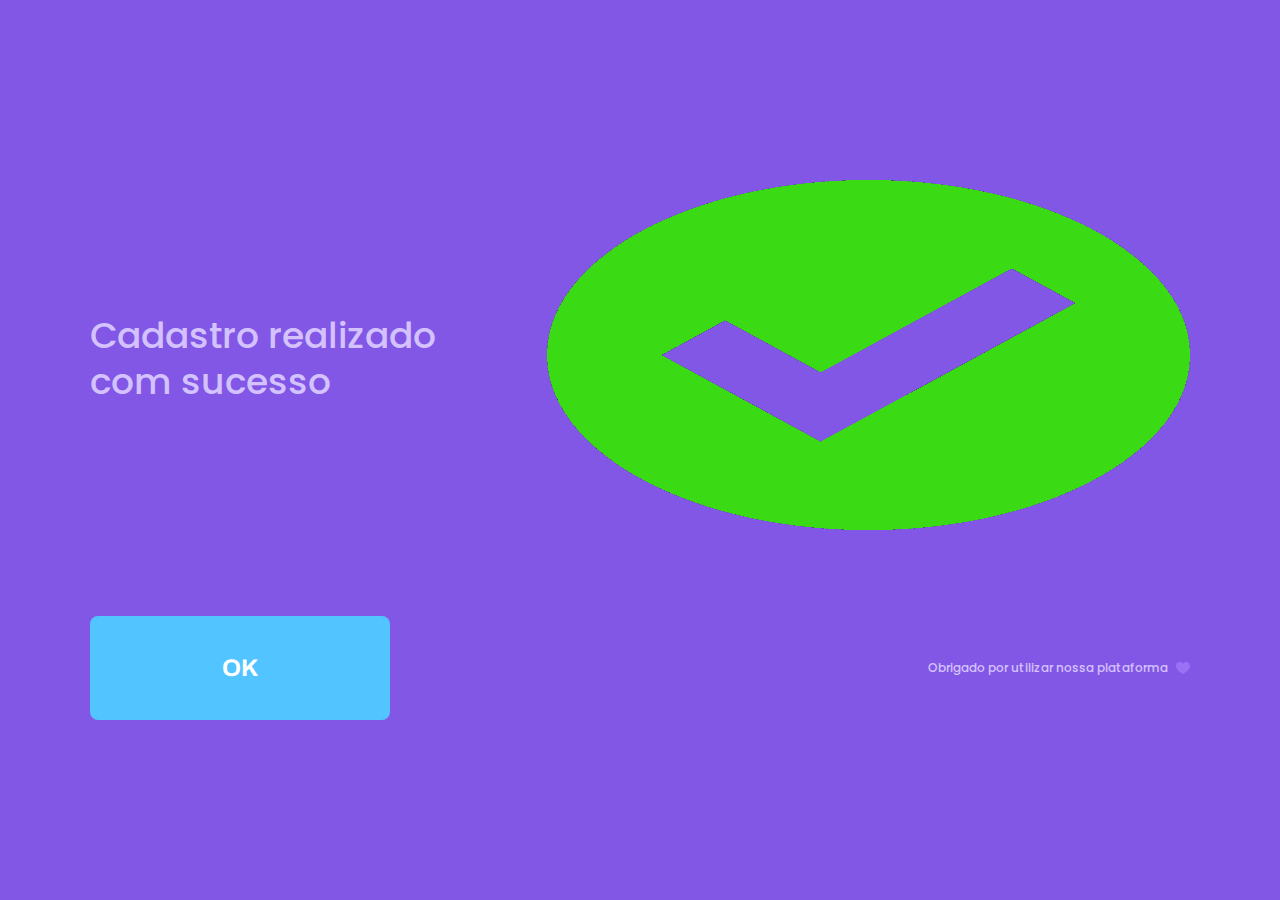
<file: end.html>
<!DOCTYPE html>
<html lang="pt-br">
<head>
    <meta charset="UTF-8">
    <meta name="viewport" content="width=device-width, initial-scale=1.0">
    <meta name="theme-color" content="#8257E5">


    <title>Gestão de Profissionais</title>

    <link rel="shortcut icon" href="./public/images/stam.png" type="image/png" >

    <!-- <link rel="shortcut icon" href="/public/images/favicon.png" type="image/png" > -->


    <style>
        /* Para acessar um atributo (tipo o class do h1) uso o . + nome do atributo */
        /* .red {
            color: red;
        } */
        /* Para acessar o id, ao invés do . uso #
        #page-landing {} */
    </style>

    <link rel="stylesheet" href="./public/styles/main.css">
    <link rel="stylesheet" href="./public/styles/page-landing.css">

    <link href="https://fonts.googleapis.com/css2?family=Archivo:wght@400;700&amp;family=Poppins:wght@400;600&amp;display=swap" rel="stylesheet">

</head>
<body id="page-landing">
    <!-- <h1 class="red">Proffy</h1> -->
    <!-- <h1 id="page-landing">Proffy</h1> -->

    <div id="container">
        <div class="logo-container">            
            <h2>Cadastro realizado com sucesso</h2>
        </div>

        <img class= "hero-image" src="./public/images/success.png" alt="Plataforma de Estudos">

        <div class="buttons-container">            

            <a class="give-classes" href="./index.html">
                OK
            </a>

        </div>

        <p class="total-connections">
            Obrigado por utilizar nossa plataforma
            <img src="./public/images/icons/purple-heart.svg" alt="Coração roxo">
        </p>

       

    </div>   
    
</body>
</html>
</file>
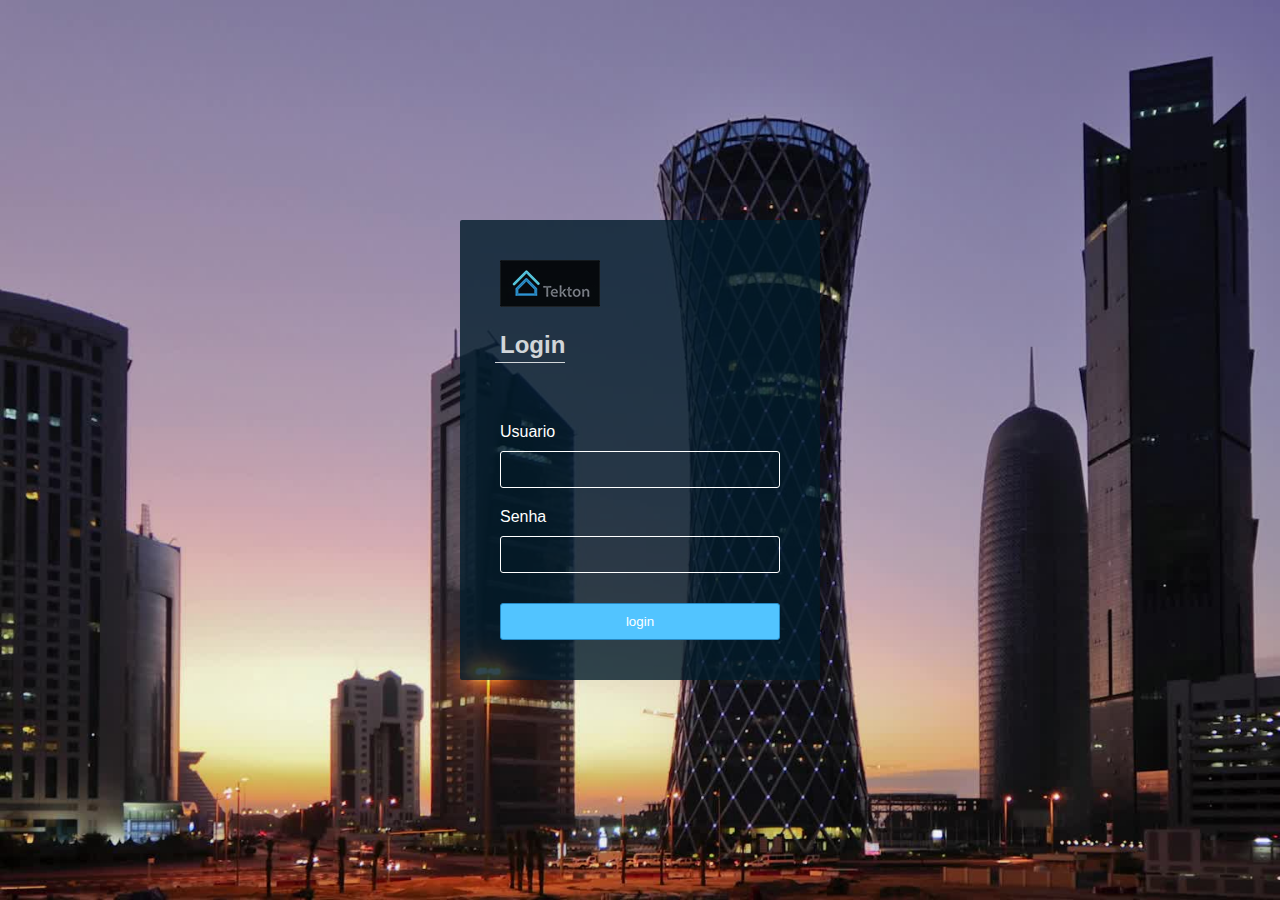
<file: login1.html>
<!DOCTYPE html>
<html lang="pt-br">
<head>
    <meta charset="UTF-8">
    <meta name="viewport" content="width=device-width, initial-scale=1.0">
  <!--  <link href="public/styles/style.css" rel="stylesheet"/>-->
    <link rel="stylesheet" href="public/styles/styleslogin.css">
    <title>Login gestão de profissionais</title>
    <link rel="shortcut icon" href="./public/images/logo.png" type="image/png" >

</head>
<body >
    <div id="login">
        <form class="card" action="index1.html">
            <div class="card-header">
                <img class="view" src="./public/images/logo2.jpg" alt="">
                <h2>Login</h2>
            </div>

            <div class="card-content">
                <div class="card-content-area">
                    <label for="usuario">Usuario</label>
                    <input type="text" id="usuario" autocomplete="off" required>
                </div>
            <div class="card-content-area">
                <label for="password">Senha</label>
                <input type="password" id="password" autocomplete="off" required>
            </div>
            </div>
            <div class="card-footer">
                <input type="submit" value="login" class="submit" >
            </div>
        </form>
    </div>
</body>
</html>
</file>
<file: public/styles/main.css>
/* CSS - Cascading Style Sheet - Página de Estilo em Cascata */

:root {
    --color-background:linear-gradient(rgba(0,0,0),rgb(38, 137, 196));
    --color-primary-lighter: #9871F5;
    --color-primary-light: #916BEA;
    --color-primary: #8257E5;
    --color-primary-dark: #774DD6;
    --color-primary-darker: #6842c2;
    --color-secondary: rgb(82, 196, 255);
    --color-secondary-dark: rgb(38, 137, 196);
    --color-title-in-primary: #FFFFFF;
    --color-text-in-primary: #D4C2FF;
    --color-text-title: #32264D;
    --color-text-complement: #9C98A6;
    --color-text-base: #6A6180;
    --color-line-in-white: #E6E6F0;
    --color-input-background: #F8F8FC;
    --color-button-text: #FFFFFF;
    --color-box-base: #FFFFFF;
    --color-box-footer: #FAFAFC;
    --color-small-info: #C1BCCC;

    /* Tamanho da fonte padrão: 16px - 100% - 1rem */
    font-size: 60%; /* controle das medidas rem (root element)- Relativo ao root*/
}

* {
    margin: 0;
    padding: 0;
    box-sizing: border-box;
}

html,
body {
    height: 100vh;
}

body {
    background: var(--color-background);
    /* font-size: 1rem; - rem: relativo ao root / em: relativo ao elemento-Pai */
    display: flex;
    align-items: center;
    justify-content: center;
}

body,
input,
button,
textarea {
    /* font: 500 1.6rem Poppins;  */
    font-weight: 500;
    font-family: Poppins;
    font-size: 1.6rem;
    color: var(--color-text-base)
}

#container {
    width: 90vw;  /*Independente do tamanho da tela(view) irá ocupar 90 */
    max-width: 700px;  /*Acima de 700px, não aumenta mais  */
}

@media (min-width: 700px) {
    :root {
        font-size: 62.5%;    /* Todo 1rem será relativo a 10px */
    }
}
</file>
<file: public/styles/page-landing.css>
#page-landing {
    background: var(--color-primary);


}

#page-landing #container {
    color: var(--color-text-in-primary);
}


.logo-container {
    text-align: center;
    margin-bottom: 3.2rem;
}

.logo-container h2 {
    font-weight: 500;
    font-size: 3.6rem;
    line-height: 4.6rem;
    margin-top: 0.8rem;
}

.logo-container img {
    height: 10rem;
}

.hero-image {
    width: 100%;
}

.buttons-container {
    display: flex;
    justify-content: center;
    margin: 3.2rem 0;
}

.buttons-container a {
    width: 30rem;
    height: 10.4rem;

    border-radius: 0.8rem;
    margin-right: 1.6rem;

    font: 700 2.4rem Archivo; 

    display: flex;
    align-items: center;
    justify-content: center;

    text-decoration: none;     /* Retira o underline do link */

    transition: background 0.2s ;

    color: var(--color-button-text);
}



.buttons-container a img {
    width: 4rem;
    margin-right: 2.4rem;
}

.buttons-container a.study {
    background: var(--color-primary-lighter);
}

.buttons-container a.study:hover {
    background: var(--color-primary-light);
}

.buttons-container a.give-classes {
    background: var(--color-secondary);
    margin-right: 0;

}

.buttons-container a.give-classes:hover {
    background: var(--color-secondary-dark);
}

.total-connections {
    font-size: 1.8rem;

    display: flex;
    align-items: center;
    justify-content: center;
}

.total-connections img {
    margin-left: 0.8rem;
}


@media (max-width: 699px) {
    :root {
        font-size: 40%;
    }
}

/* media-querry: Uma regra css que só será aplicada quando cumprir uma certa condição, ou seja, a regra CSS dentro do @media só acontece quando cumprir a condição dentro dos parênteses - ou seja, o width for maior que 1100px */

@media (min-width: 1100px) {
    #page-landing #container {
        max-width: 1100px;
        display: grid;
        grid-template-columns: 2fr 1fr 2fr;
        grid-template-rows: 350px 1fr;
        grid-template-areas: 
        "proffy image image"
        "button button texting";
        column-gap: 87px;
        row-gap: 86px;
    }

    .logo-container {
        grid-area: proffy;
        text-align: initial;
        align-self: center;
        margin:0;
    }

    .logo-container img {
        height: 127px;
    }

    .hero-image {
        grid-area: image;
        height: 350px;
    }

    .buttons-container {
        grid-area: button;
        justify-content: flex-start;
        margin: 0;
    }
    .total-connections {
        grid-area: texting;
        justify-self: end;
        font-size: 1.2rem;
    }
}
</file>
<file: public/styles/style.css>
*{
    margin: 0;
    padding: 0;
    box-sizing: border-box;
    font-family: Arial, Helvetica, sans-serif;

}

header{
    width: 100%;
    height: 100vh;
    background-image: linear-gradient(rgba(0, 0, 0, 1),rgb(0, 0, 0.7));
    background-position: center;
    background-size: cover;
}

a{
    text-decoration: none;
}

header .menu{
    position:absolute;
    width: 100%;
    display: flex;
    align-items: center;
    justify-content: space-between;
    padding: 40px;
}

header .menu li{
    display: inline-block;
}

header .menu a{
    color: white;
    padding: 8px 12px;
    border-radius: 3px;
    transition: 200ms;

}

header .menu .ativo, header .menu a:hover{
    color: white;
    background-color: rgb(82, 196, 255);
}

.principal{
    height: 100vh;
    display: flex;
    align-items: center;
    justify-content: center;
    flex-direction: column;
}

.principal h2{
    color: white;
    font-size: 45px;
}

.principal .links a{
    color: white;
    padding: 10px 18px;
    display: inline-block;
    border: 1px solid white;
    border-radius: 3px;
    margin-top: 20px;
    transition: 200ms;
}

.principal .links a:hover{
    color: rgb(38, 137, 196);
    background-color: rgb(82, 196, 255);
}
</file>
<file: public/styles/styleslogin.css>
body{
    padding: 0;
    margin: 0;
    /*background-color: #454d6d;*/
   /* background-color: rgb(19, 70, 100);*/
   background-image: url("../images/ground1.jpg");
   background-size: cover;
   
}

#login{
    display: flex;
    align-items: center;
    justify-content: center;
    height: 100vh;
    font-family: Arial, Helvetica, sans-serif;
}

.card{
    background-color: rgba(1, 27, 43, 0.8);
    padding: 40px;
    border-radius: 2px;
    width: 280px;
}

.card-header{
    padding-bottom: 50px;
    opacity: 0.8;
    color: #fff;
}

.card-header::after{
    content: "";
    width: 70px;
    height: 1px;
    background-color: #fff;
    display: block;
    margin-top: -17px;
    margin-left: -5px;
}

.card-content-area{
    display: flex;
    flex-direction: column;
    padding: 10px 0;
    color: white;
}

.card-content-area input{
    margin-top: 10px;
    padding:  10px;
    background-color: transparent;
    border: 1px solid white;
    border-radius: 3px;
    outline: none;
    color: #fff;
}

.card-footer{
    display: flex;
    flex-direction: column;
}

.card-footer .submit{
    /*width: 100%;
    height: 40px;
    background-color: rgb(82, 196, 255);
    border: 1px solid white;
    border-radius: 3px;
    color: #e1e1e1;
    margin: 10px 0;
    */
    background-color: rgb(82, 196, 255);
    color: white;
    padding: 10px 18px;
    display: inline-block;
    border: 1px solid rgb(38, 137, 196);
    border-radius: 3px;
    margin-top: 20px;
    cursor: pointer;
}

.card-footer a{
    text-align: center;
    font-size: 12px;
    opacity: 0.8;
    color: #fff;
    text-decoration: none;
}
</file>
